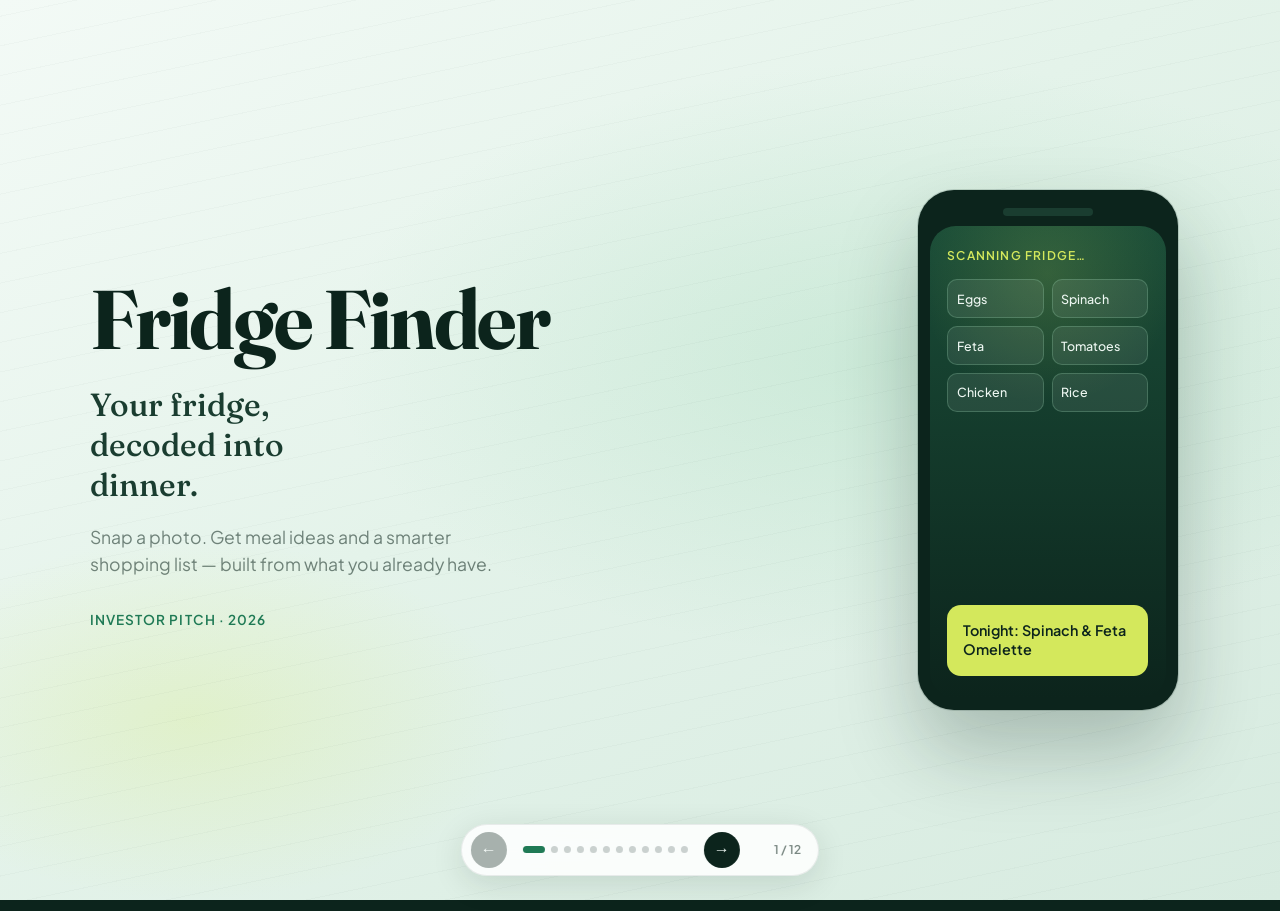
<file: index.html>
<!DOCTYPE html>
<html lang="en">
<head>
  <meta charset="UTF-8" />
  <meta name="viewport" content="width=device-width, initial-scale=1.0" />
  <title>Fridge Finder — Investor Pitch</title>
  <link rel="preconnect" href="https://fonts.googleapis.com" />
  <link rel="preconnect" href="https://fonts.gstatic.com" crossorigin />
  <link href="https://fonts.googleapis.com/css2?family=Fraunces:opsz,wght@9..144,500;9..144,600;9..144,700&family=Plus+Jakarta+Sans:wght@400;500;600;700&display=swap" rel="stylesheet" />
  <link rel="stylesheet" href="styles.css" />
</head>
<body>
  <div class="deck" id="deck" aria-live="polite">
    <!-- 1. Title -->
    <section class="slide active" data-slide="0">
      <div class="slide-bg title-bg"></div>
      <div class="slide-inner title-inner">
        <p class="brand">Fridge Finder</p>
        <h1 class="title-headline">Your fridge,<br />decoded into dinner.</h1>
        <p class="title-sub">Snap a photo. Get meal ideas and a smarter shopping list — built from what you already have.</p>
        <p class="title-meta">Investor Pitch · 2026</p>
      </div>
      <div class="hero-visual" aria-hidden="true">
        <div class="phone-frame">
          <div class="phone-notch"></div>
          <div class="phone-screen">
            <div class="scan-label">Scanning fridge…</div>
            <div class="scan-grid">
              <span>Eggs</span><span>Spinach</span><span>Feta</span>
              <span>Tomatoes</span><span>Chicken</span><span>Rice</span>
            </div>
            <div class="meal-chip">Tonight: Spinach &amp; Feta Omelette</div>
          </div>
        </div>
      </div>
    </section>

    <!-- 2. Problem -->
    <section class="slide" data-slide="1">
      <div class="slide-bg problem-bg"></div>
      <div class="slide-inner wide">
        <p class="eyebrow">The Problem</p>
        <h2>We waste food.<br />And still don’t know what to cook.</h2>
        <p class="lede">Households stare into full fridges every night, then order takeout — while produce spoils and grocery runs stay guesswork.</p>
        <ul class="stat-list">
          <li>
            <span class="stat-num">30–40%</span>
            <span class="stat-desc">of the US food supply is wasted each year — much of it at home</span>
          </li>
          <li>
            <span class="stat-num">$1,500+</span>
            <span class="stat-desc">average household loses annually to unused groceries</span>
          </li>
          <li>
            <span class="stat-num">“What’s for dinner?”</span>
            <span class="stat-desc">the most exhausting daily decision for busy households</span>
          </li>
        </ul>
      </div>
    </section>

    <!-- 3. Solution -->
    <section class="slide" data-slide="2">
      <div class="slide-bg solution-bg"></div>
      <div class="slide-inner">
        <p class="eyebrow">The Solution</p>
        <h2>Fridge Finder turns one photo into a plan.</h2>
        <p class="lede">Computer vision reads what’s in your fridge. Generative AI turns it into meals you can cook tonight — and a short list of what to buy next.</p>
        <div class="flow">
          <div class="flow-step">
            <span class="flow-num">01</span>
            <h3>Snap</h3>
            <p>Photo your fridge shelves in seconds</p>
          </div>
          <div class="flow-arrow" aria-hidden="true"></div>
          <div class="flow-step">
            <span class="flow-num">02</span>
            <h3>See</h3>
            <p>Ingredients detected automatically</p>
          </div>
          <div class="flow-arrow" aria-hidden="true"></div>
          <div class="flow-step">
            <span class="flow-num">03</span>
            <h3>Cook &amp; Shop</h3>
            <p>Meal ideas + missing-item list</p>
          </div>
        </div>
      </div>
    </section>

    <!-- 4. Product -->
    <section class="slide" data-slide="3">
      <div class="slide-bg product-bg"></div>
      <div class="slide-inner wide">
        <p class="eyebrow">Product</p>
        <h2>Built for the moment you’re already at the fridge.</h2>
        <div class="feature-grid">
          <article>
            <h3>Vision inventory</h3>
            <p>Detects produce, proteins, dairy, and leftovers from a single photo — no manual logging.</p>
          </article>
          <article>
            <h3>Meal suggestions</h3>
            <p>Recipes ranked by what you have, time available, and dietary preferences.</p>
          </article>
          <article>
            <h3>Smart shop list</h3>
            <p>Fills only the gaps — the 2–4 items that unlock multiple meals.</p>
          </article>
          <article>
            <h3>Waste radar</h3>
            <p>Surfaces “use soon” items so food gets cooked before it hits the bin.</p>
          </article>
        </div>
      </div>
    </section>

    <!-- 5. Demo narrative -->
    <section class="slide" data-slide="4">
      <div class="slide-bg demo-bg"></div>
      <div class="slide-inner demo-layout">
        <div class="demo-copy">
          <p class="eyebrow">In the app</p>
          <h2>From shelves to supper in under a minute.</h2>
          <ol class="demo-steps">
            <li><strong>Open fridge.</strong> Take one clear photo.</li>
            <li><strong>Confirm items.</strong> Tap to add or remove detections.</li>
            <li><strong>Pick a meal.</strong> Filter by time, cuisine, or diet.</li>
            <li><strong>Shop the gaps.</strong> Export a short list to your store or delivery app.</li>
          </ol>
        </div>
        <div class="demo-panel" aria-hidden="true">
          <div class="panel-block">
            <span class="panel-label">Detected</span>
            <div class="tag-row">
              <span>Chicken thighs</span>
              <span>Broccoli</span>
              <span>Garlic</span>
              <span>Soy sauce</span>
              <span>Rice</span>
            </div>
          </div>
          <div class="panel-block highlight">
            <span class="panel-label">Suggested tonight</span>
            <p class="panel-meal">Garlic soy chicken bowl</p>
            <p class="panel-meta">22 min · Uses 5 of 5 items</p>
          </div>
          <div class="panel-block">
            <span class="panel-label">Buy to unlock 3 more meals</span>
            <p class="panel-shop">Ginger · Sesame oil · Scallions</p>
          </div>
        </div>
      </div>
    </section>

    <!-- 6. Market -->
    <section class="slide" data-slide="5">
      <div class="slide-bg market-bg"></div>
      <div class="slide-inner wide">
        <p class="eyebrow">Market</p>
        <h2>A daily habit in a massive category.</h2>
        <p class="lede">Food planning sits at the intersection of grocery retail, meal kits, and consumer AI — with a use case that repeats every evening.</p>
        <div class="market-rows">
          <div class="market-row">
            <span class="market-tag">TAM</span>
            <div>
              <strong>Global meal planning &amp; grocery tech</strong>
              <p>Hundreds of billions in consumer grocery spend influenced by digital planning tools</p>
            </div>
          </div>
          <div class="market-row">
            <span class="market-tag">SAM</span>
            <div>
              <strong>US households cooking at home 4+ nights/week</strong>
              <p>~80M households who plan meals, shop weekly, and hate wasting food</p>
            </div>
          </div>
          <div class="market-row">
            <span class="market-tag">SOM</span>
            <div>
              <strong>Early adopters: busy professionals &amp; young families</strong>
              <p>Mobile-first users already using recipe apps, Instacart, and ChatGPT for dinner ideas</p>
            </div>
          </div>
        </div>
      </div>
    </section>

    <!-- 7. Business model -->
    <section class="slide" data-slide="6">
      <div class="slide-bg biz-bg"></div>
      <div class="slide-inner wide">
        <p class="eyebrow">Business Model</p>
        <h2>Freemium core. Commerce upside.</h2>
        <div class="biz-grid">
          <article>
            <h3>Free</h3>
            <p>Limited scans per week. Core meal suggestions. Manual list export.</p>
          </article>
          <article class="biz-featured">
            <h3>Fridge Finder Plus</h3>
            <p>$6.99/mo or $59/yr — unlimited scans, dietary profiles, household sharing, waste insights.</p>
          </article>
          <article>
            <h3>Partner revenue</h3>
            <p>Affiliate grocery checkout, sponsored “missing item” placements, retailer white-label.</p>
          </article>
        </div>
        <p class="biz-footnote">Unit economics lean subscription-first; commerce is optional and privacy-respecting.</p>
      </div>
    </section>

    <!-- 8. Why us / moat -->
    <section class="slide" data-slide="7">
      <div class="slide-bg moat-bg"></div>
      <div class="slide-inner">
        <p class="eyebrow">Advantage</p>
        <h2>Not another recipe app. A fridge-native OS.</h2>
        <ul class="advantage-list">
          <li>
            <strong>Photo-first, not form-first</strong>
            <span>Zero friction at the exact moment of decision</span>
          </li>
          <li>
            <strong>Inventory → meal → shop loop</strong>
            <span>Closed loop competitors usually split across 2–3 apps</span>
          </li>
          <li>
            <strong>Personal taste model</strong>
            <span>Learns what you actually cook, not just what you save</span>
          </li>
          <li>
            <strong>Retail partnership surface</strong>
            <span>High-intent “buy the gap” moments for grocers and brands</span>
          </li>
        </ul>
      </div>
    </section>

    <!-- 9. Go to market -->
    <section class="slide" data-slide="8">
      <div class="slide-bg gtm-bg"></div>
      <div class="slide-inner wide">
        <p class="eyebrow">Go-to-Market</p>
        <h2>Start where dinner stress is loudest.</h2>
        <div class="gtm-columns">
          <div>
            <h3>Acquire</h3>
            <p>TikTok / Reels “fridge reveal → dinner” demos. Creator cooks with only what’s detected. App Store feature push around back-to-school and New Year.</p>
          </div>
          <div>
            <h3>Activate</h3>
            <p>First-session wow: scan → 3 meals in under 60 seconds. Invite household members to share one fridge profile.</p>
          </div>
          <div>
            <h3>Expand</h3>
            <p>Grocery delivery integrations. Campus and apartment partnerships. B2B2C with retailers who want waste-reduction branding.</p>
          </div>
        </div>
      </div>
    </section>

    <!-- 10. Traction roadmap -->
    <section class="slide" data-slide="9">
      <div class="slide-bg roadmap-bg"></div>
      <div class="slide-inner wide">
        <p class="eyebrow">Roadmap</p>
        <h2>From prototype to habit.</h2>
        <div class="roadmap">
          <div class="road-item">
            <span class="road-phase">Now</span>
            <h3>MVP</h3>
            <p>iOS photo scan, meal suggestions, shopping gaps, basic preferences</p>
          </div>
          <div class="road-item">
            <span class="road-phase">Next</span>
            <h3>Retention</h3>
            <p>Households, waste radar, Android, weekly meal plans</p>
          </div>
          <div class="road-item">
            <span class="road-phase">Then</span>
            <h3>Scale</h3>
            <p>Retailer APIs, Plus launch, creator growth engine</p>
          </div>
        </div>
      </div>
    </section>

    <!-- 11. The Ask -->
    <section class="slide" data-slide="10">
      <div class="slide-bg ask-bg"></div>
      <div class="slide-inner">
        <p class="eyebrow">The Ask</p>
        <h2>Raising $1.5M seed.</h2>
        <p class="lede">Capital to ship the MVP, prove retention with 10k active households, and lock first retail pilot.</p>
        <ul class="ask-list">
          <li><span>45%</span> Product &amp; ML — vision accuracy, meal quality, mobile polish</li>
          <li><span>25%</span> Growth — creative testing, influencers, App Store</li>
          <li><span>20%</span> Operations &amp; partnerships — grocery integrations</li>
          <li><span>10%</span> Runway buffer</li>
        </ul>
      </div>
    </section>

    <!-- 12. Close -->
    <section class="slide" data-slide="11">
      <div class="slide-bg close-bg"></div>
      <div class="slide-inner title-inner close-inner">
        <p class="brand">Fridge Finder</p>
        <h2 class="close-headline">Stop guessing.<br />Start cooking what’s already there.</h2>
        <p class="title-sub">Let’s build the default dinner OS for every fridge.</p>
        <p class="close-cta">hello@fridgefinder.app</p>
      </div>
    </section>
  </div>

  <nav class="deck-nav" aria-label="Slideshow controls">
    <button type="button" class="nav-btn" id="prevBtn" aria-label="Previous slide">←</button>
    <div class="progress" id="progress" role="tablist" aria-label="Slides"></div>
    <button type="button" class="nav-btn" id="nextBtn" aria-label="Next slide">→</button>
    <span class="slide-count" id="slideCount">1 / 12</span>
  </nav>

  <script src="script.js"></script>
</body>
</html>
</file>
<file: styles.css>
:root {
  --ink: #0c241c;
  --ink-soft: #1a3d30;
  --leaf: #1f7a55;
  --mint: #9fd9b8;
  --frost: #eef7f2;
  --cream-ice: #f5fbf8;
  --citrus: #d4e85c;
  --coral: #e85d3a;
  --fog: rgba(12, 36, 28, 0.55);
  --white: #ffffff;
  --font-display: "Fraunces", Georgia, serif;
  --font-body: "Plus Jakarta Sans", system-ui, sans-serif;
  --ease: cubic-bezier(0.22, 1, 0.36, 1);
}

*,
*::before,
*::after {
  box-sizing: border-box;
  margin: 0;
  padding: 0;
}

html,
body {
  height: 100%;
  overflow: hidden;
  background: var(--ink);
  color: var(--ink);
  font-family: var(--font-body);
  -webkit-font-smoothing: antialiased;
}

.deck {
  position: relative;
  width: 100%;
  height: 100%;
}

.slide {
  position: absolute;
  inset: 0;
  display: flex;
  align-items: center;
  justify-content: center;
  padding: 5.5rem 4rem 5rem;
  opacity: 0;
  visibility: hidden;
  transform: translateY(18px) scale(0.985);
  transition:
    opacity 0.55s var(--ease),
    transform 0.55s var(--ease),
    visibility 0.55s;
  z-index: 0;
}

.slide.active {
  opacity: 1;
  visibility: visible;
  transform: translateY(0) scale(1);
  z-index: 1;
}

.slide-bg {
  position: absolute;
  inset: 0;
  z-index: -1;
}

.slide-inner {
  position: relative;
  width: min(920px, 100%);
  z-index: 1;
}

.slide-inner.wide {
  width: min(1080px, 100%);
}

.eyebrow {
  font-size: 0.8rem;
  font-weight: 600;
  letter-spacing: 0.14em;
  text-transform: uppercase;
  color: var(--leaf);
  margin-bottom: 1rem;
}

h2 {
  font-family: var(--font-display);
  font-weight: 600;
  font-size: clamp(2.1rem, 4.2vw, 3.4rem);
  line-height: 1.12;
  letter-spacing: -0.02em;
  margin-bottom: 1.1rem;
  max-width: 16ch;
}

.lede {
  font-size: clamp(1.05rem, 1.5vw, 1.25rem);
  line-height: 1.55;
  color: var(--fog);
  max-width: 42ch;
  margin-bottom: 2.5rem;
}

/* Title slide */
.title-bg,
.close-bg {
  background:
    radial-gradient(ellipse 80% 60% at 70% 40%, rgba(159, 217, 184, 0.35), transparent 55%),
    radial-gradient(ellipse 50% 40% at 15% 80%, rgba(212, 232, 92, 0.22), transparent 50%),
    linear-gradient(145deg, #f3faf6 0%, #e4f3ea 45%, #d7ebe0 100%);
}

.title-bg::after {
  content: "";
  position: absolute;
  inset: 0;
  background-image:
    repeating-linear-gradient(
      -12deg,
      transparent,
      transparent 28px,
      rgba(12, 36, 28, 0.025) 28px,
      rgba(12, 36, 28, 0.025) 29px
    );
  pointer-events: none;
}

.slide[data-slide="0"] {
  justify-content: flex-start;
  padding-left: clamp(2.5rem, 7vw, 6rem);
  padding-right: clamp(2rem, 5vw, 4rem);
}

.title-inner {
  width: min(520px, 52%);
  margin-right: auto;
  animation: rise-in 0.8s var(--ease) both;
}

.brand {
  font-family: var(--font-display);
  font-size: clamp(3.2rem, 7vw, 5.2rem);
  font-weight: 700;
  letter-spacing: -0.03em;
  line-height: 0.95;
  color: var(--ink);
  margin-bottom: 1.6rem;
}

.title-headline {
  font-family: var(--font-display);
  font-size: clamp(1.5rem, 2.6vw, 2rem);
  font-weight: 500;
  line-height: 1.25;
  color: var(--ink-soft);
  max-width: 14ch;
  margin-bottom: 1.2rem;
}

.title-sub {
  font-size: 1.1rem;
  line-height: 1.55;
  color: var(--fog);
  max-width: 34ch;
  margin-bottom: 2rem;
}

.title-meta {
  font-size: 0.85rem;
  font-weight: 600;
  letter-spacing: 0.08em;
  text-transform: uppercase;
  color: var(--leaf);
}

.hero-visual {
  position: absolute;
  right: clamp(4%, 8vw, 10%);
  top: 50%;
  transform: translateY(-50%);
  animation: float-in 0.9s 0.05s var(--ease) both;
}

.phone-frame {
  width: 260px;
  height: 520px;
  border-radius: 36px;
  background: var(--ink);
  padding: 12px;
  box-shadow:
    0 40px 80px rgba(12, 36, 28, 0.25),
    0 0 0 1px rgba(12, 36, 28, 0.15);
}

.phone-notch {
  width: 90px;
  height: 8px;
  background: #1a3d30;
  border-radius: 8px;
  margin: 6px auto 10px;
}

.phone-screen {
  height: calc(100% - 24px);
  border-radius: 26px;
  background:
    linear-gradient(180deg, #1a4d38 0%, #0c241c 100%);
  padding: 1.4rem 1.1rem;
  color: var(--frost);
  display: flex;
  flex-direction: column;
  gap: 1rem;
  overflow: hidden;
  position: relative;
}

.phone-screen::before {
  content: "";
  position: absolute;
  top: -20%;
  left: -20%;
  width: 140%;
  height: 60%;
  background: radial-gradient(circle, rgba(212, 232, 92, 0.15), transparent 60%);
  animation: pulse-glow 4s ease-in-out infinite;
}

.scan-label {
  font-size: 0.75rem;
  font-weight: 600;
  letter-spacing: 0.1em;
  text-transform: uppercase;
  color: var(--citrus);
  position: relative;
}

.scan-grid {
  display: grid;
  grid-template-columns: 1fr 1fr;
  gap: 0.5rem;
  position: relative;
}

.scan-grid span {
  background: rgba(255, 255, 255, 0.08);
  border: 1px solid rgba(159, 217, 184, 0.25);
  border-radius: 10px;
  padding: 0.65rem 0.55rem;
  font-size: 0.78rem;
  font-weight: 500;
  animation: chip-in 0.5s var(--ease) both;
}

.scan-grid span:nth-child(1) { animation-delay: 0.4s; }
.scan-grid span:nth-child(2) { animation-delay: 0.5s; }
.scan-grid span:nth-child(3) { animation-delay: 0.6s; }
.scan-grid span:nth-child(4) { animation-delay: 0.7s; }
.scan-grid span:nth-child(5) { animation-delay: 0.8s; }
.scan-grid span:nth-child(6) { animation-delay: 0.9s; }

.meal-chip {
  margin-top: auto;
  background: var(--citrus);
  color: var(--ink);
  border-radius: 14px;
  padding: 1rem;
  font-size: 0.9rem;
  font-weight: 600;
  line-height: 1.35;
  position: relative;
  animation: chip-in 0.6s 1.1s var(--ease) both;
}

/* Problem */
.problem-bg {
  background:
    radial-gradient(ellipse 70% 50% at 90% 10%, rgba(232, 93, 58, 0.12), transparent 50%),
    linear-gradient(160deg, #f7faf8 0%, #eef5f1 100%);
}

.stat-list {
  list-style: none;
  display: flex;
  flex-direction: column;
  gap: 1.4rem;
  max-width: 640px;
}

.stat-list li {
  display: grid;
  grid-template-columns: minmax(140px, 200px) 1fr;
  gap: 1.5rem;
  align-items: baseline;
  padding-bottom: 1.3rem;
  border-bottom: 1px solid rgba(12, 36, 28, 0.1);
}

.stat-num {
  font-family: var(--font-display);
  font-size: clamp(1.5rem, 2.5vw, 2rem);
  font-weight: 600;
  color: var(--coral);
  line-height: 1.15;
}

.stat-desc {
  font-size: 1.05rem;
  color: var(--fog);
  line-height: 1.45;
}

/* Solution */
.solution-bg {
  background:
    radial-gradient(ellipse 60% 50% at 20% 20%, rgba(159, 217, 184, 0.4), transparent 55%),
    linear-gradient(180deg, #f2f9f5 0%, #e6f2eb 100%);
}

.flow {
  display: flex;
  align-items: flex-start;
  gap: 0.75rem;
  margin-top: 0.5rem;
  flex-wrap: wrap;
}

.flow-step {
  flex: 1;
  min-width: 160px;
}

.flow-num {
  display: block;
  font-family: var(--font-display);
  font-size: 2.4rem;
  font-weight: 600;
  color: var(--leaf);
  line-height: 1;
  margin-bottom: 0.75rem;
}

.flow-step h3 {
  font-family: var(--font-display);
  font-size: 1.45rem;
  font-weight: 600;
  margin-bottom: 0.4rem;
}

.flow-step p {
  font-size: 0.98rem;
  color: var(--fog);
  line-height: 1.45;
  max-width: 18ch;
}

.flow-arrow {
  width: 40px;
  height: 2px;
  background: var(--mint);
  margin-top: 1.6rem;
  flex-shrink: 0;
  position: relative;
}

.flow-arrow::after {
  content: "";
  position: absolute;
  right: -2px;
  top: -4px;
  border: 5px solid transparent;
  border-left-color: var(--mint);
}

/* Product */
.product-bg {
  background:
    linear-gradient(135deg, #0c241c 0%, #163d2e 50%, #1a4a38 100%);
}

.product-bg ~ .slide-inner,
.slide[data-slide="3"] .eyebrow,
.slide[data-slide="3"] h2,
.slide[data-slide="3"] .feature-grid h3 {
  color: var(--frost);
}

.slide[data-slide="3"] .eyebrow {
  color: var(--citrus);
}

.slide[data-slide="3"] .feature-grid p {
  color: rgba(238, 247, 242, 0.7);
}

.feature-grid {
  display: grid;
  grid-template-columns: 1fr 1fr;
  gap: 2.5rem 3rem;
  margin-top: 2rem;
}

.feature-grid h3 {
  font-family: var(--font-display);
  font-size: 1.4rem;
  font-weight: 600;
  margin-bottom: 0.5rem;
}

.feature-grid p {
  font-size: 1.02rem;
  line-height: 1.5;
  max-width: 28ch;
}

/* Demo */
.demo-bg {
  background:
    radial-gradient(ellipse 50% 40% at 80% 70%, rgba(212, 232, 92, 0.2), transparent 50%),
    linear-gradient(160deg, #f4faf7 0%, #e8f3ed 100%);
}

.demo-layout {
  display: grid;
  grid-template-columns: 1fr 1fr;
  gap: 3rem;
  align-items: center;
  width: min(1080px, 100%);
}

.demo-steps {
  list-style: none;
  display: flex;
  flex-direction: column;
  gap: 1rem;
  counter-reset: step;
}

.demo-steps li {
  counter-increment: step;
  padding-left: 2.5rem;
  position: relative;
  font-size: 1.05rem;
  line-height: 1.45;
  color: var(--fog);
}

.demo-steps li::before {
  content: counter(step);
  position: absolute;
  left: 0;
  top: 0;
  font-family: var(--font-display);
  font-weight: 600;
  color: var(--leaf);
}

.demo-steps strong {
  color: var(--ink);
  font-weight: 600;
}

.demo-panel {
  display: flex;
  flex-direction: column;
  gap: 1rem;
}

.panel-block {
  background: rgba(255, 255, 255, 0.65);
  border: 1px solid rgba(12, 36, 28, 0.08);
  border-radius: 16px;
  padding: 1.15rem 1.25rem;
  backdrop-filter: blur(8px);
}

.panel-block.highlight {
  background: var(--ink);
  border-color: transparent;
  color: var(--frost);
}

.panel-block.highlight .panel-label {
  color: var(--citrus);
}

.panel-label {
  display: block;
  font-size: 0.72rem;
  font-weight: 600;
  letter-spacing: 0.12em;
  text-transform: uppercase;
  color: var(--leaf);
  margin-bottom: 0.6rem;
}

.tag-row {
  display: flex;
  flex-wrap: wrap;
  gap: 0.4rem;
}

.tag-row span {
  font-size: 0.85rem;
  font-weight: 500;
  padding: 0.35rem 0.65rem;
  background: var(--frost);
  border-radius: 8px;
  color: var(--ink-soft);
}

.panel-meal {
  font-family: var(--font-display);
  font-size: 1.5rem;
  font-weight: 600;
  margin-bottom: 0.3rem;
}

.panel-meta,
.panel-shop {
  font-size: 0.95rem;
  opacity: 0.8;
}

.panel-shop {
  font-weight: 500;
  color: var(--ink-soft);
  opacity: 1;
}

/* Market */
.market-bg {
  background: linear-gradient(180deg, #f6fbf8 0%, #eaf4ee 100%);
}

.market-rows {
  display: flex;
  flex-direction: column;
  gap: 1.5rem;
}

.market-row {
  display: grid;
  grid-template-columns: 72px 1fr;
  gap: 1.5rem;
  align-items: start;
}

.market-tag {
  font-family: var(--font-display);
  font-size: 1.1rem;
  font-weight: 700;
  color: var(--leaf);
  padding-top: 0.15rem;
}

.market-row strong {
  display: block;
  font-size: 1.15rem;
  font-weight: 600;
  margin-bottom: 0.35rem;
}

.market-row p {
  color: var(--fog);
  line-height: 1.45;
  max-width: 48ch;
}

/* Business */
.biz-bg {
  background:
    radial-gradient(ellipse 50% 40% at 10% 90%, rgba(159, 217, 184, 0.35), transparent 50%),
    linear-gradient(145deg, #f3f9f6 0%, #e7f1eb 100%);
}

.biz-grid {
  display: grid;
  grid-template-columns: repeat(3, 1fr);
  gap: 1.75rem;
  margin-top: 0.5rem;
}

.biz-grid article h3 {
  font-family: var(--font-display);
  font-size: 1.35rem;
  font-weight: 600;
  margin-bottom: 0.6rem;
}

.biz-grid article p {
  font-size: 0.98rem;
  line-height: 1.5;
  color: var(--fog);
}

.biz-featured h3 {
  color: var(--leaf);
}

.biz-featured p {
  color: var(--ink-soft) !important;
}

.biz-footnote {
  margin-top: 2.5rem;
  font-size: 0.9rem;
  color: var(--fog);
  font-style: italic;
}

/* Moat */
.moat-bg {
  background:
    linear-gradient(160deg, #0e2a20 0%, #184536 100%);
}

.slide[data-slide="7"] .eyebrow {
  color: var(--citrus);
}

.slide[data-slide="7"] h2 {
  color: var(--frost);
  max-width: 18ch;
}

.advantage-list {
  list-style: none;
  display: flex;
  flex-direction: column;
  gap: 1.35rem;
  max-width: 560px;
}

.advantage-list li {
  display: flex;
  flex-direction: column;
  gap: 0.25rem;
  padding-left: 1.25rem;
  border-left: 3px solid var(--citrus);
}

.advantage-list strong {
  font-size: 1.15rem;
  color: var(--frost);
  font-weight: 600;
}

.advantage-list span {
  font-size: 0.98rem;
  color: rgba(238, 247, 242, 0.65);
  line-height: 1.4;
}

/* GTM */
.gtm-bg {
  background: linear-gradient(180deg, #f5faf7 0%, #e9f3ed 100%);
}

.gtm-columns {
  display: grid;
  grid-template-columns: repeat(3, 1fr);
  gap: 2.5rem;
  margin-top: 0.5rem;
}

.gtm-columns h3 {
  font-family: var(--font-display);
  font-size: 1.5rem;
  font-weight: 600;
  margin-bottom: 0.7rem;
  color: var(--leaf);
}

.gtm-columns p {
  font-size: 1rem;
  line-height: 1.55;
  color: var(--fog);
}

/* Roadmap */
.roadmap-bg {
  background:
    radial-gradient(ellipse 40% 30% at 90% 20%, rgba(212, 232, 92, 0.25), transparent 50%),
    linear-gradient(145deg, #f2f8f5 0%, #e4efe9 100%);
}

.roadmap {
  display: grid;
  grid-template-columns: repeat(3, 1fr);
  gap: 2rem;
  margin-top: 1rem;
}

.road-phase {
  display: inline-block;
  font-size: 0.75rem;
  font-weight: 700;
  letter-spacing: 0.12em;
  text-transform: uppercase;
  color: var(--leaf);
  margin-bottom: 0.75rem;
}

.road-item h3 {
  font-family: var(--font-display);
  font-size: 1.6rem;
  font-weight: 600;
  margin-bottom: 0.5rem;
}

.road-item p {
  font-size: 1rem;
  line-height: 1.5;
  color: var(--fog);
  max-width: 22ch;
}

/* Ask */
.ask-bg {
  background:
    linear-gradient(135deg, #0c241c 0%, #1a4a38 100%);
}

.slide[data-slide="10"] .eyebrow {
  color: var(--citrus);
}

.slide[data-slide="10"] h2,
.slide[data-slide="10"] .lede {
  color: var(--frost);
}

.slide[data-slide="10"] .lede {
  opacity: 0.75;
}

.ask-list {
  list-style: none;
  display: flex;
  flex-direction: column;
  gap: 1rem;
  max-width: 520px;
}

.ask-list li {
  display: grid;
  grid-template-columns: 52px 1fr;
  gap: 1rem;
  align-items: baseline;
  font-size: 1.05rem;
  color: rgba(238, 247, 242, 0.8);
  line-height: 1.4;
}

.ask-list span {
  font-family: var(--font-display);
  font-weight: 700;
  font-size: 1.25rem;
  color: var(--citrus);
}

/* Close */
.close-inner {
  text-align: left;
}

.close-headline {
  font-family: var(--font-display);
  font-size: clamp(2rem, 4vw, 3.2rem);
  font-weight: 600;
  line-height: 1.15;
  max-width: 16ch;
  margin-bottom: 1.2rem;
  color: var(--ink-soft);
}

.close-cta {
  display: inline-block;
  margin-top: 0.5rem;
  font-size: 1.15rem;
  font-weight: 600;
  color: var(--leaf);
  border-bottom: 2px solid var(--mint);
  padding-bottom: 0.15rem;
}

/* Nav */
.deck-nav {
  position: fixed;
  bottom: 1.5rem;
  left: 50%;
  transform: translateX(-50%);
  display: flex;
  align-items: center;
  gap: 1rem;
  z-index: 100;
  background: rgba(255, 255, 255, 0.85);
  backdrop-filter: blur(12px);
  border: 1px solid rgba(12, 36, 28, 0.08);
  border-radius: 999px;
  padding: 0.45rem 0.7rem 0.45rem 0.55rem;
  box-shadow: 0 8px 32px rgba(12, 36, 28, 0.12);
}

.nav-btn {
  width: 36px;
  height: 36px;
  border: none;
  border-radius: 50%;
  background: var(--ink);
  color: var(--frost);
  font-size: 1rem;
  cursor: pointer;
  display: grid;
  place-items: center;
  transition: background 0.2s, transform 0.2s;
}

.nav-btn:hover:not(:disabled) {
  background: var(--leaf);
  transform: scale(1.05);
}

.nav-btn:disabled {
  opacity: 0.35;
  cursor: default;
}

.progress {
  display: flex;
  gap: 6px;
  align-items: center;
}

.dot {
  width: 7px;
  height: 7px;
  border-radius: 50%;
  border: none;
  background: rgba(12, 36, 28, 0.2);
  cursor: pointer;
  padding: 0;
  transition: width 0.3s var(--ease), background 0.3s, border-radius 0.3s;
}

.dot.active {
  width: 22px;
  border-radius: 4px;
  background: var(--leaf);
}

.slide-count {
  font-size: 0.75rem;
  font-weight: 600;
  color: var(--fog);
  min-width: 3.2rem;
  text-align: right;
  padding-right: 0.35rem;
}

@keyframes rise-in {
  from {
    opacity: 0;
    transform: translateY(24px);
  }
  to {
    opacity: 1;
    transform: translateY(0);
  }
}

@keyframes float-in {
  from {
    opacity: 0;
    transform: translateY(-40%) translateX(30px);
  }
  to {
    opacity: 1;
    transform: translateY(-50%) translateX(0);
  }
}

@keyframes chip-in {
  from {
    opacity: 0;
    transform: translateY(8px);
  }
  to {
    opacity: 1;
    transform: translateY(0);
  }
}

@keyframes pulse-glow {
  0%, 100% { opacity: 0.6; }
  50% { opacity: 1; }
}

@media (max-width: 900px) {
  .slide {
    padding: 4rem 1.5rem 6rem;
    align-items: flex-start;
    overflow-y: auto;
  }

  .hero-visual {
    display: none;
  }

  .slide[data-slide="0"] {
    justify-content: center;
    padding-left: 1.5rem;
  }

  .title-inner {
    width: 100%;
    margin: 2rem 0 0;
  }

  .stat-list li {
    grid-template-columns: 1fr;
    gap: 0.4rem;
  }

  .feature-grid,
  .biz-grid,
  .gtm-columns,
  .roadmap,
  .demo-layout {
    grid-template-columns: 1fr;
    gap: 1.5rem;
  }

  .flow-arrow {
    display: none;
  }

  .flow {
    flex-direction: column;
    gap: 1.5rem;
  }

  h2 {
    max-width: none;
  }

  .deck-nav {
    bottom: 1rem;
    width: calc(100% - 2rem);
    max-width: 420px;
    justify-content: space-between;
  }

  .progress {
    display: none;
  }
}

@media (prefers-reduced-motion: reduce) {
  .slide,
  .nav-btn,
  .dot,
  .title-inner,
  .hero-visual,
  .scan-grid span,
  .meal-chip {
    animation: none !important;
    transition: none !important;
  }
}
</file>
